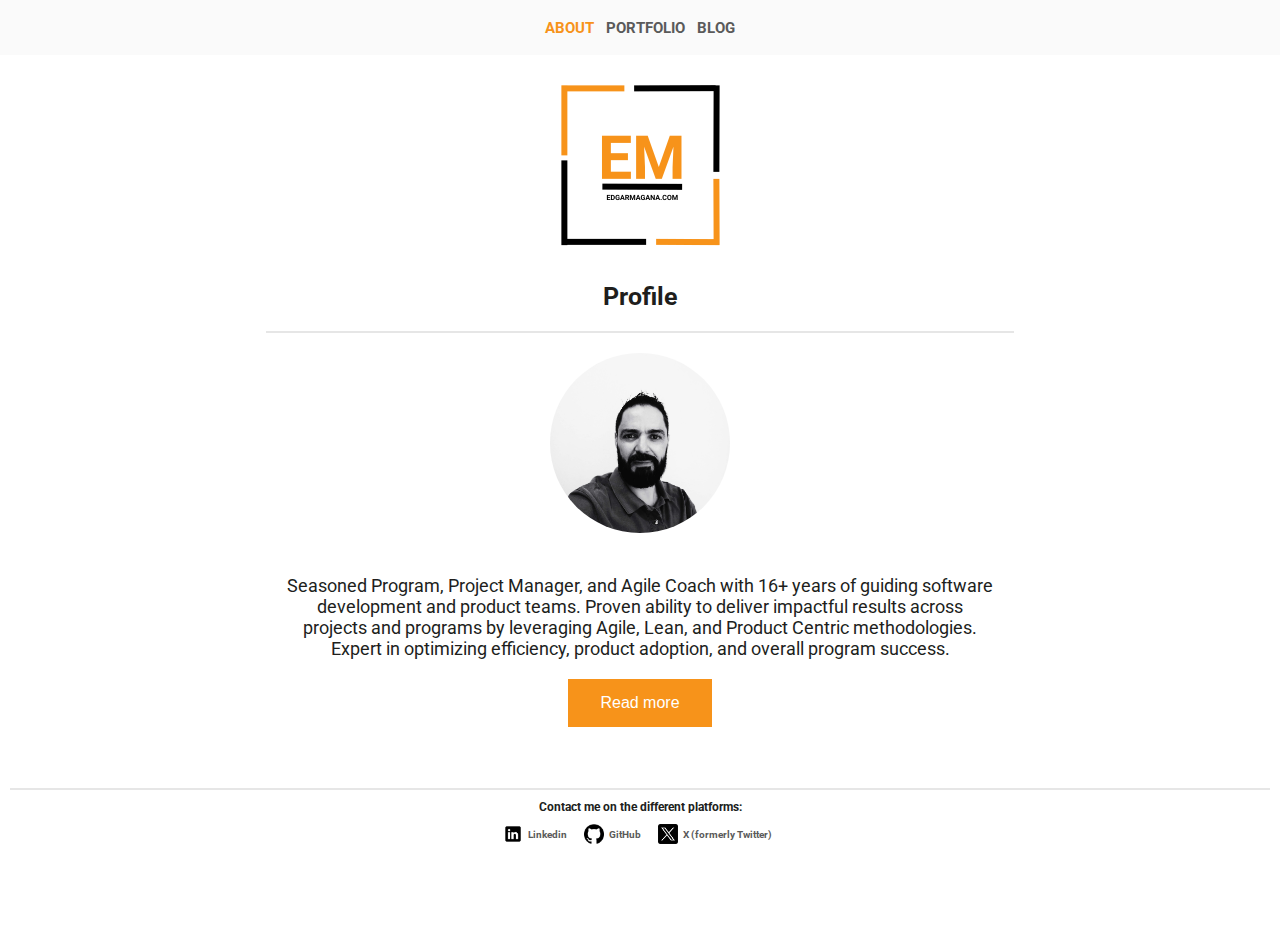
<file: index.html>
<!DOCTYPE html>
<html lang="en">
<head>
    <meta charset="UTF-8">
    <meta http-equiv="X-UA-Compatible" content="IE=edge">
    <meta name="viewport" content="width=device-width, initial-scale=1.0">
    
<!-- HTML Meta Tags -->
<title>Edgar Magaña's Project Management Site</title>
<link rel="icon" type="image/x-icon" href="/docs/assets/favicon.png">
<script src="/js/readMoreButton.js"></script>
<meta name="description" content="Find interesting information about the project management practice, software development and IT industry">

<!-- Facebook Meta Tags -->
<meta property="og:url" content="https://edgarmagana.com/">
<meta property="og:type" content="website">
<meta property="og:title" content="Edgar Magaña's Project Management Site">
<meta property="og:description" content="Find interesting information about the project management practice, software development and IT industry">
<meta property="og:image" content="https://edgarmagana.com/docs/assets/edgar-magana-logo.png">

<!-- Twitter Meta Tags -->
<meta name="twitter:card" content="summary_large_image">
<meta property="twitter:domain" content="edgarmagana.com">
<meta property="twitter:url" content="https://edgarmagana.com/">
<meta name="twitter:title" content="Edgar Magaña's Project Management Site">
<meta name="twitter:description" content="Find interesting information about the project management practice, software development and IT industry">
<meta name="twitter:image" content="https://edgarmagana.com/docs/assets/edgar-magana-logo.png">

<!-- Meta Tags Generated via https://www.opengraph.xyz -->
      
    <link rel="stylesheet" href="./css/styles.css">
    <link rel="stylesheet" href="./css/about.css">
    <link rel="preconnect" href="https://fonts.googleapis.com">
    <link rel="preconnect" href="https://fonts.gstatic.com" crossorigin>
    <link href="https://fonts.googleapis.com/css2?family=Roboto:wght@100&display=swap" rel="stylesheet">
</head>

<!-- Google tag (gtag.js) -->
<script async src="https://www.googletagmanager.com/gtag/js?id=G-NBG57VMNVM"></script>
<script>
  window.dataLayer = window.dataLayer || [];
  function gtag(){dataLayer.push(arguments);}
  gtag('js', new Date());

  gtag('config', 'G-NBG57VMNVM');
</script>

<body>
    <header>
        <nav class="header-navigation">
            <ul>
                <li><h2 class="header-navigation-about">ABOUT</h2></li>
                <li><h2 class="header-navigation-portfolio"><a href="html/portfolio.html">PORTFOLIO</a></h2></li>
                <li><h2 class="header-navigation-blog"><a href="html/blog.html">BLOG</a></h2></li>
            </ul>
        </nav>
    </header>
    <main>
        <body>
            <div class="body-wrapper">
                <section class="body-image-wrapper">
                    <img src="./docs/assets/edgar-magana-logo.png" alt="Edgar Magana Logo">
                    
                </section>
                <div class="body--title-container">
                   
               <h2>Profile</h2>
                </div>
                <hr>
                <div class="body-div1">
                    <img src="./docs/assets/Photo Black and White.jpeg" alt="Edgar Magana Profile Photo">
                </div>
                <div class="body-div2"> 
                    <p class="body-div2-paragraph1">Seasoned Program, Project Manager, and Agile Coach with 16+ years of guiding software development and product teams. Proven ability to deliver impactful results across projects and programs by leveraging Agile, Lean, and Product Centric methodologies. Expert in optimizing efficiency, product adoption, and overall program success.</p>
                    <span id="dots"></span><span id="more">
                        <hr>
                        <h3>Experience Profile</h3>
                        <p class="body-div2-paragraph2"> 
                        With a diverse background as an Agile Coach, Kanban Flow Manager, Scrum Master, Program and Delivery Manager, my passion lies in working with software development and IT teams and learning about the latest advancements in product, delivery, software, cloud infrastructure, and DevOps practices.
                        </p>
                        <hr>
                        <h3>Expertise</h3>
                        <p class="body-div2-paragraph3">
                        
                            <ul class="body-div2-paragraph4-bullet-list">
                                <li> Agile and Lean mindset, principles and methodologies (SAFe, Scrum, Kanban and Agile Coaching) Product and customer-centric approach</li>
                                <li> Strong leadership, communication, and facilitation skills </li>
                                <li> Skills in financial/budget management </li>
                                <li>Advanced Jira, Confluence</li>
                                <li>AWS Solutions Architect Associate training</li>
                                <li>Advanced MS Office Excel, Google Spreadsheets VBA Macros and GS scripts</li>
                                <li>Git/GitHub & Linux terminal commands</li>
                                <li> Relational DBs/SQL, Brio Hyperion, Google Looker Studio</li>
                                <li>HTML, CSS, JavaScript (basic)</li>
                        </ul>
                        </p>
                        <hr>
                        <h3>Credentials</h3>
                        <p class="body-div2-paragraph4">
                            Obtained certifications from some of the most prestigious organizations in the field, including:
                        
                                <ul class="body-div2-paragraph4-bullet-list">
                                    <li>SAFe 6 - Release Train Engineer (June 2023)</li>
                                    <li>PMI-Disciplined Agile Senior Scrum Master
                                    (February 2023)</li>
                                    <li>Scrum.org - Professional Scrum Product Owner
                                    I - PSPO (June 2021)</li>
                                    <li>Kanban Management Professional - Kanban
                                    University (October 2020)</li> 
                                    <li>Scrum.org - Professional Scrum Master I - PSM (Mar
                                    2019)</li>
                                    <li>PMI Agile Certified Practitioner - PMI-ACP (Jun
                                    2017)</li>
                                    <li>Certified SAFe 4 Practitioner (Nov 2019)</li>
                                    <li>IBM Associate Project Manager (Oct 2016)</li>
                                    <li>PMI-PMP (2011)</li>
                                
                                </ul>
                            See <a href="https://www.credly.com/users/edgarmagana" target="_blank" rel="noopener noreferrer">my profile</a> on Credly
                        </p>
                       <hr>
                        <h3>Portfolio</h3>
                        <p class="body-div2-paragraph5">
                         Review my selected portfolio of projects and programs <a href="html/portfolio.html">here</a> 
                        </p>
                    </span>
                    <button onclick="readMoreButton()" id="myBtn">Read more</button>
                </div>
            </div>
        </body>
    </main>
    <footer>
        <hr>
        <div class="footer-navigation">
            <h3>Contact me on the different platforms:</h3>
            <ul>
                <li> 
                    <img src="./docs/assets/logo-linkedin-logo-icon-png-svg.png" alt="Linkedin Logo"> 
                    <h4>
                        <a href="https://linkedin.com/in/octaviomagana" target="_blank" rel="noopener noreferrer">Linkedin</a>
                    </h4>
                </li>
                <li>
                    <img src="./docs/assets/github.png" alt="GitHub Logo"> 
                    <h4>
                        <a href="https://github.com/octaviomagana/" target="_blank" rel="noopener noreferrer">GitHub</a>
                    </h4>
                </li>
                <li>
                    <img src="./docs/assets/twitter-x-logo-42554.png" alt="X Logo"> 
                    <h4>
                        <a href="https://twitter.com/octaviomagana" target="_blank" rel="noopener noreferrer">X (formerly Twitter)</a>
                    </h4>
                </li>
            </ul>
        </div>
    </footer>
</body>
</html>
</file>
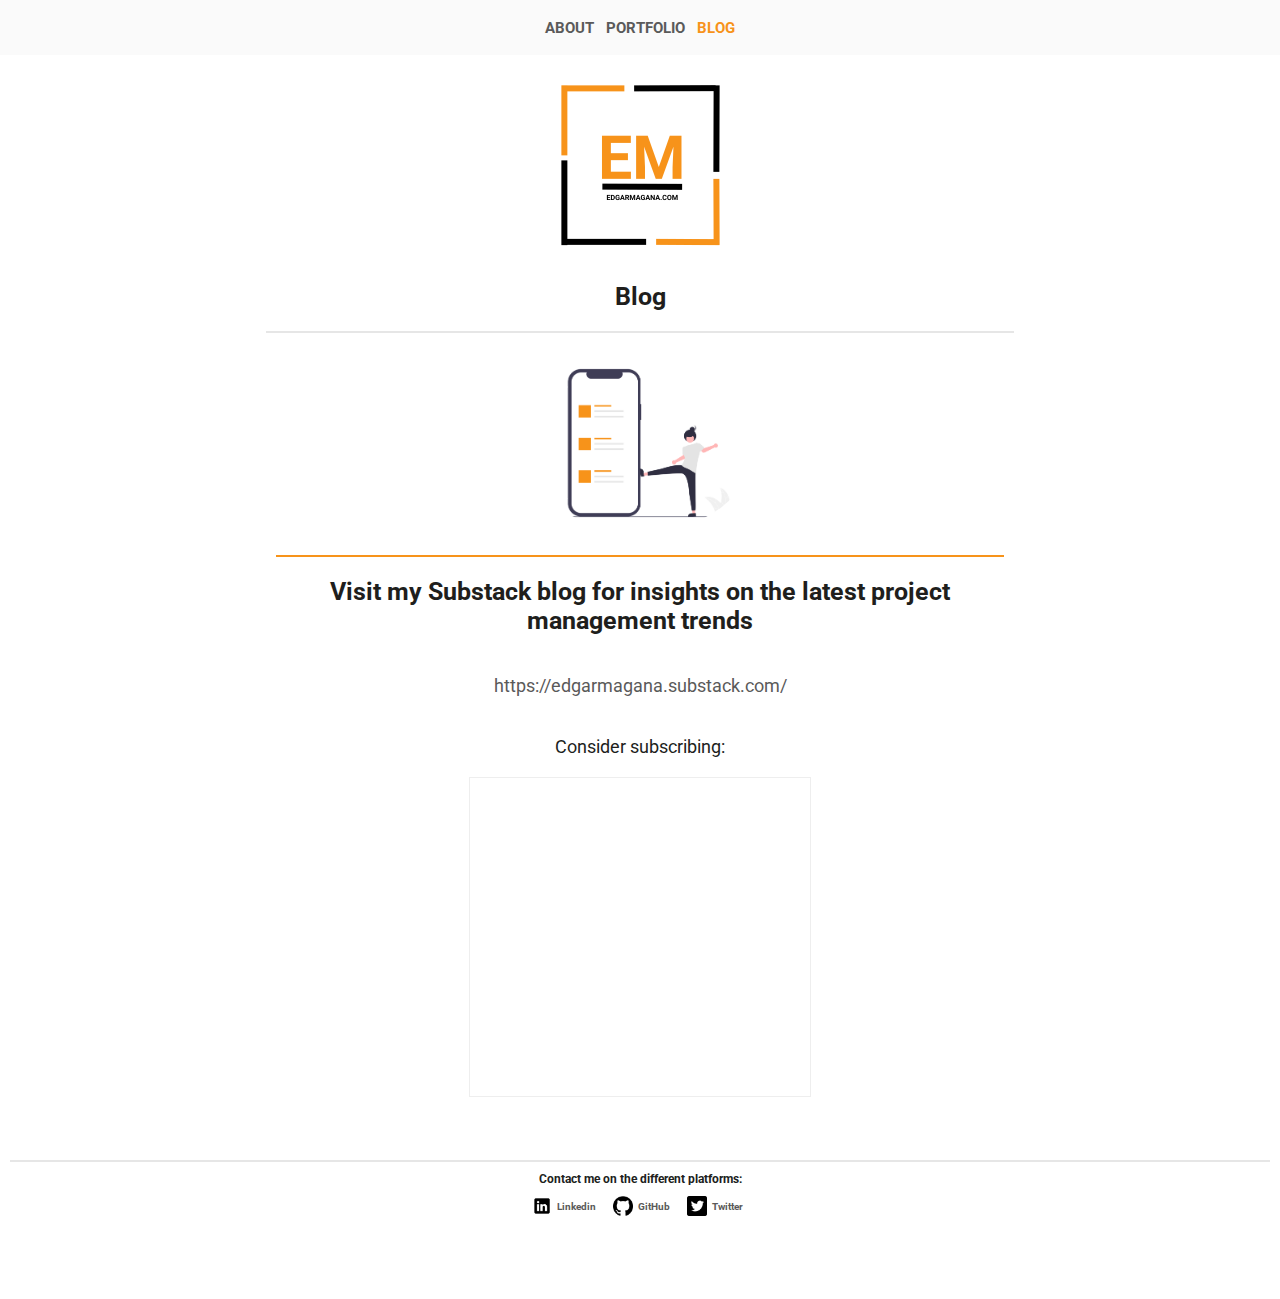
<file: html/blog.html>
<!DOCTYPE html>
<html lang="en">
<head>
    <meta charset="UTF-8">
    <meta http-equiv="X-UA-Compatible" content="IE=edge">
    <meta name="viewport" content="width=device-width, initial-scale=1.0">
    <!-- HTML Meta Tags -->
    <title>Edgar Magaña's Project Management and Technical Blog</title>
    <link rel="icon" type="image/x-icon" href="/docs/assets/favicon.png">
    <meta name="description" content="Blog with interesting information about Project Management, Software Development and the IT Industry">

    <!-- Facebook Meta Tags -->
    <meta property="og:url" content="https://edgarmagana.com/html/blog.html">
    <meta property="og:type" content="website">
    <meta property="og:title" content="Edgar Magaña's Project Management and Technical Blog">
    <meta property="og:description" content="Blog with interesting information about Project Management, Software Development and the IT Industry">
    <meta property="og:image" content="https://edgarmagana.com/docs/assets/edgar-magana-logo.png">

    <!-- Twitter Meta Tags -->
    <meta name="twitter:card" content="summary_large_image">
    <meta property="twitter:domain" content="edgarmagana.com">
    <meta property="twitter:url" content="https://edgarmagana.com/html/blog.html">
    <meta name="twitter:title" content="Edgar Magaña's Project Management and Technical Blog">
    <meta name="twitter:description" content="Blog with interesting information about Project Management, Software Development and the IT Industry">
    <meta name="twitter:image" content="https://edgarmagana.com/docs/assets/edgar-magana-logo.png">

    <!-- Meta Tags Generated via https://www.opengraph.xyz -->

    <link rel="stylesheet" href="../css/styles.css">
    <link rel="stylesheet" href="../css/blog.css">
    <link rel="preconnect" href="https://fonts.googleapis.com">
    <link rel="preconnect" href="https://fonts.gstatic.com" crossorigin>
    <link href="https://fonts.googleapis.com/css2?family=Roboto:wght@100&display=swap" rel="stylesheet">
</head>

<!-- Google tag (gtag.js) -->
<script async src="https://www.googletagmanager.com/gtag/js?id=G-NBG57VMNVM"></script>
<script>
  window.dataLayer = window.dataLayer || [];
  function gtag(){dataLayer.push(arguments);}
  gtag('js', new Date());

  gtag('config', 'G-NBG57VMNVM');
</script>

<body>
    <header>
        <nav class="header-navigation">
            <ul>
                <li><h2 class="header-navigation-about"><a href="../index.html">ABOUT</a></h2></li>
                <li><h2 class="header-navigation-portfolio"><a href="./portfolio.html">PORTFOLIO</a></h2></li>
                <li><h2 class="header-navigation-blog">BLOG</h2></li>
            </ul>
        </nav>
    </header>
    <main>
        <body>
            <div class="body-wrapper">
                <section class="body-image-wrapper">
                    <img src="../docs/assets/edgar-magana-logo.png" alt="Edgar Magana Logo">
                </section>
                <div class="body--title-container">
                    
                    <h2>Blog</h2>
                </div>
                <hr>
                <div class="body-div1">
                    <img class="body-div1-illustration" src="../docs/assets/undraw_Online_posts_re_7ucl.png" alt="Blog Posts Illustration">
                </div>
                <div class="body-div2"> 
                    <hr>
                    <h3>Visit my Substack blog for insights on the latest project management trends</h3>
                    <p><a href="https://edgarmagana.substack.com/" target="_blank" rel="noopener noreferrer">https://edgarmagana.substack.com/</a></p>
                    <p>Consider subscribing:</p>
                    <iframe src="https://edgarmagana.substack.com/embed" width=auto height="320" style="border:1px solid #EEE; background:white;" frameborder="0" scrolling="no"></iframe>
                    
                </div>
            </div>
            
        </body>
    </main>
    <footer>
        <hr>
        <div class="footer-navigation">
            <h3>Contact me on the different platforms:</h3>
            <ul>
                <li> 
                    <img src="../docs/assets/logo-linkedin-logo-icon-png-svg.png" alt="Linkedin Logo"> 
                    <h4>
                        <a href="https://linkedin.com/in/octaviomagana" target="_blank" rel="noopener noreferrer">Linkedin</a>
                    </h4>
                </li>
                <li>
                    <img src="../docs/assets/github.png" alt="GitHub Logo"> 
                    <h4>
                        <a href="https://github.com/octaviomagana/" target="_blank" rel="noopener noreferrer">GitHub</a>
                    </h4>
                </li>
                <li>
                    <img src="../docs/assets/twitter logo.png" alt="Twitter Logo"> 
                    <h4>
                        <a href="https://twitter.com/octaviomagana" target="_blank" rel="noopener noreferrer">Twitter</a>
                    </h4>
                </li>
            </ul>
        </div>
    </footer>
</body>
</html>
</file>
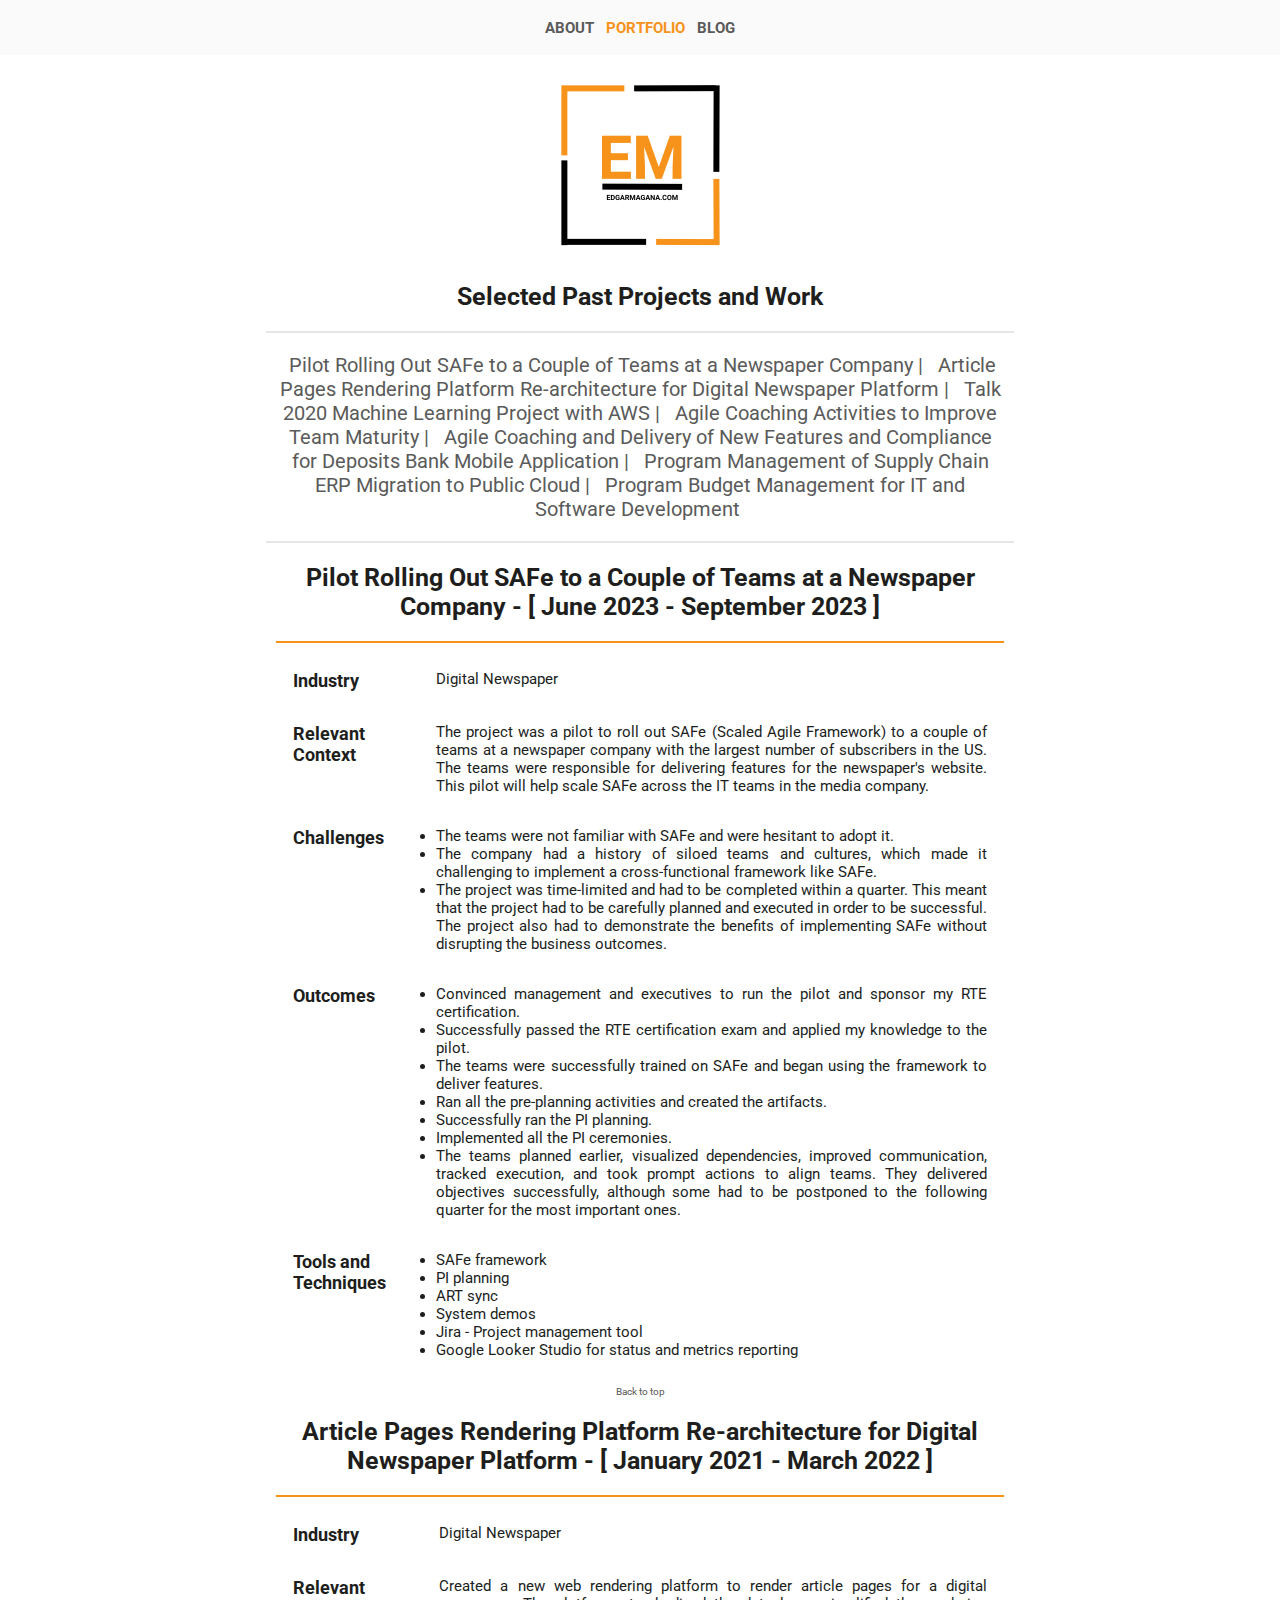
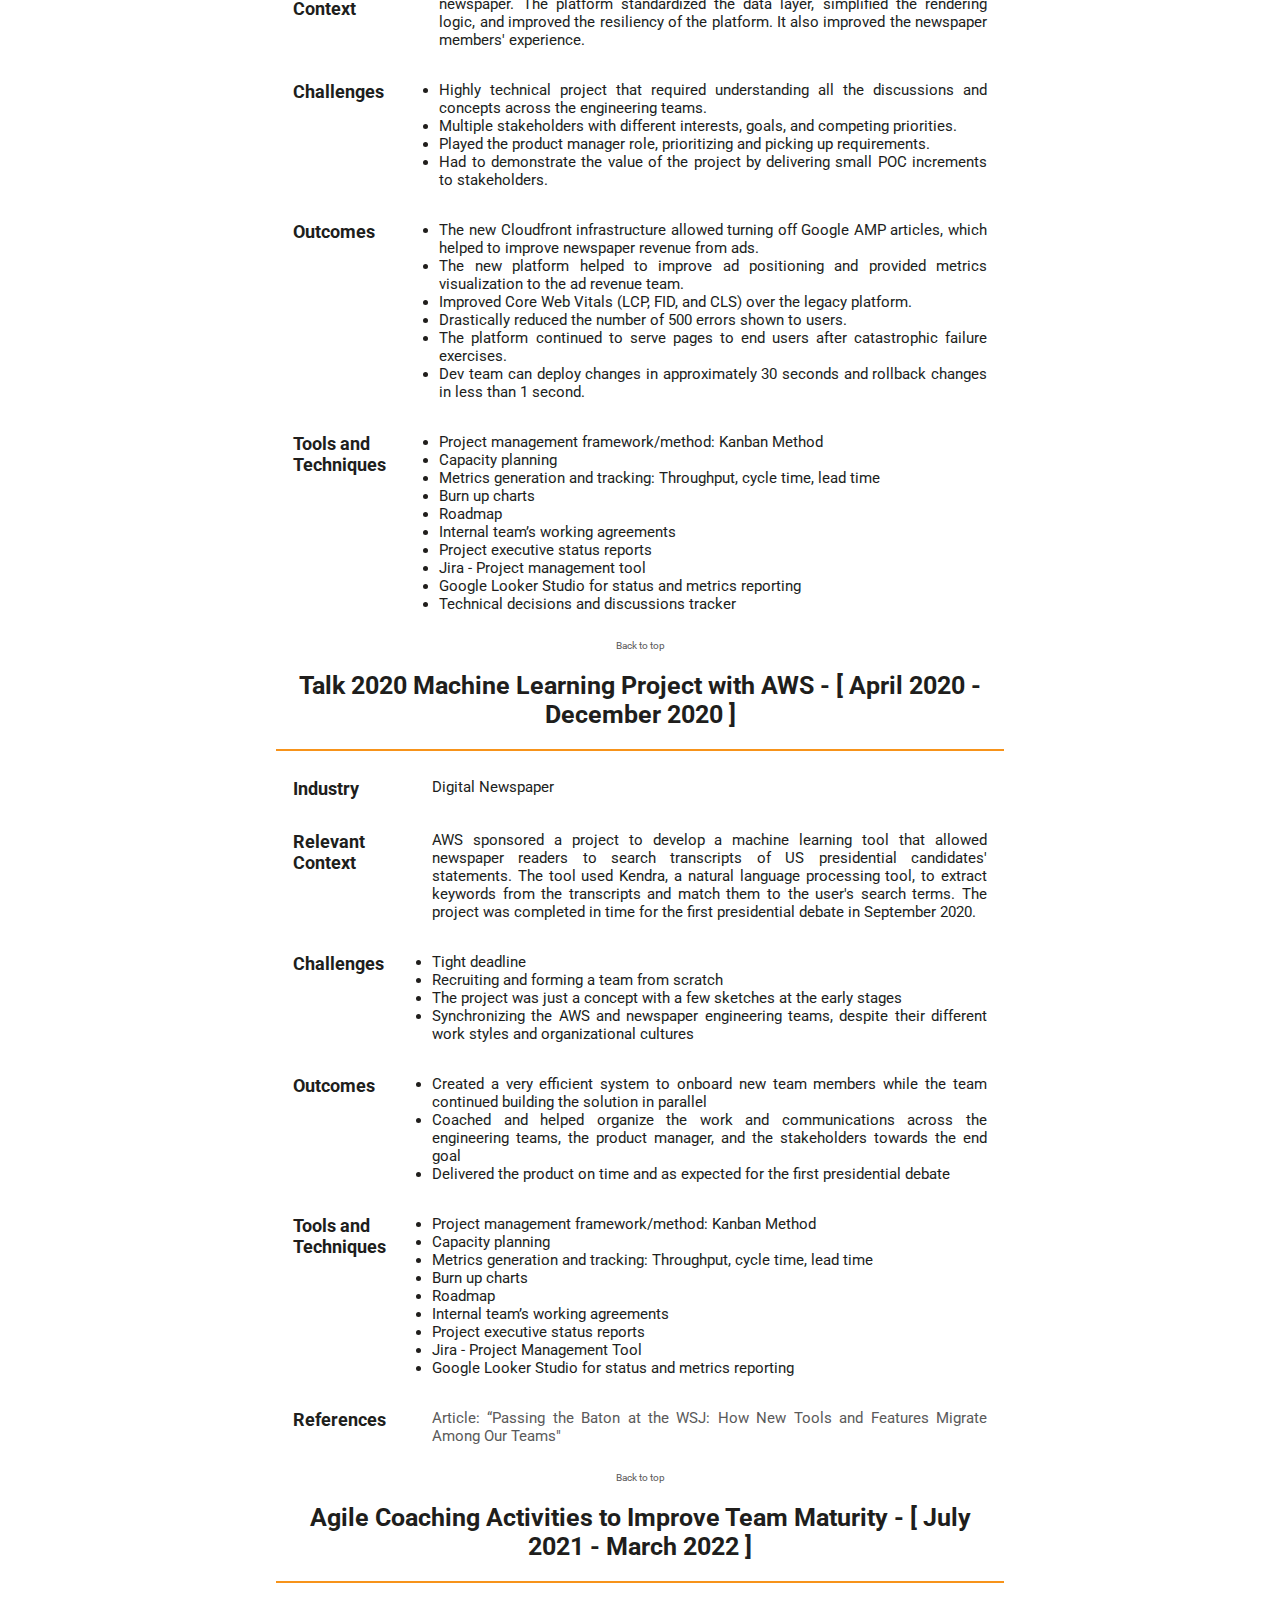
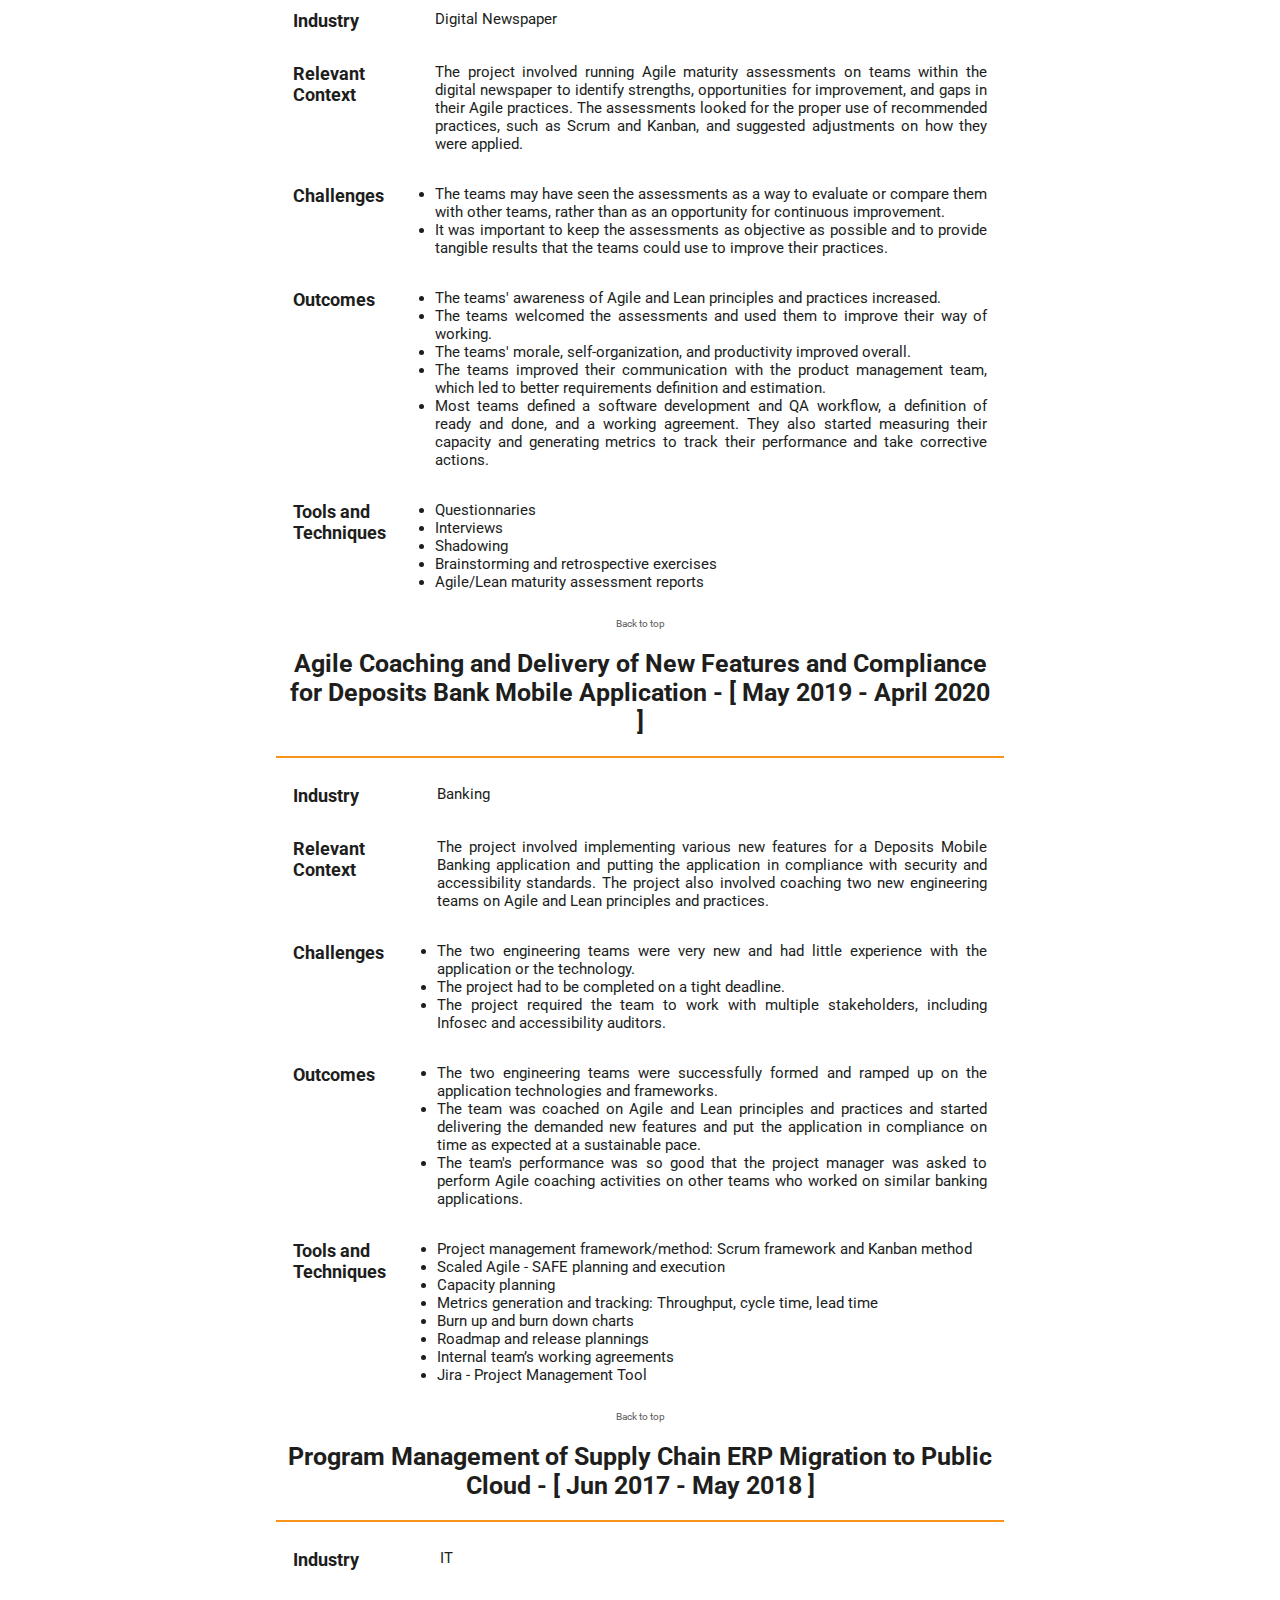
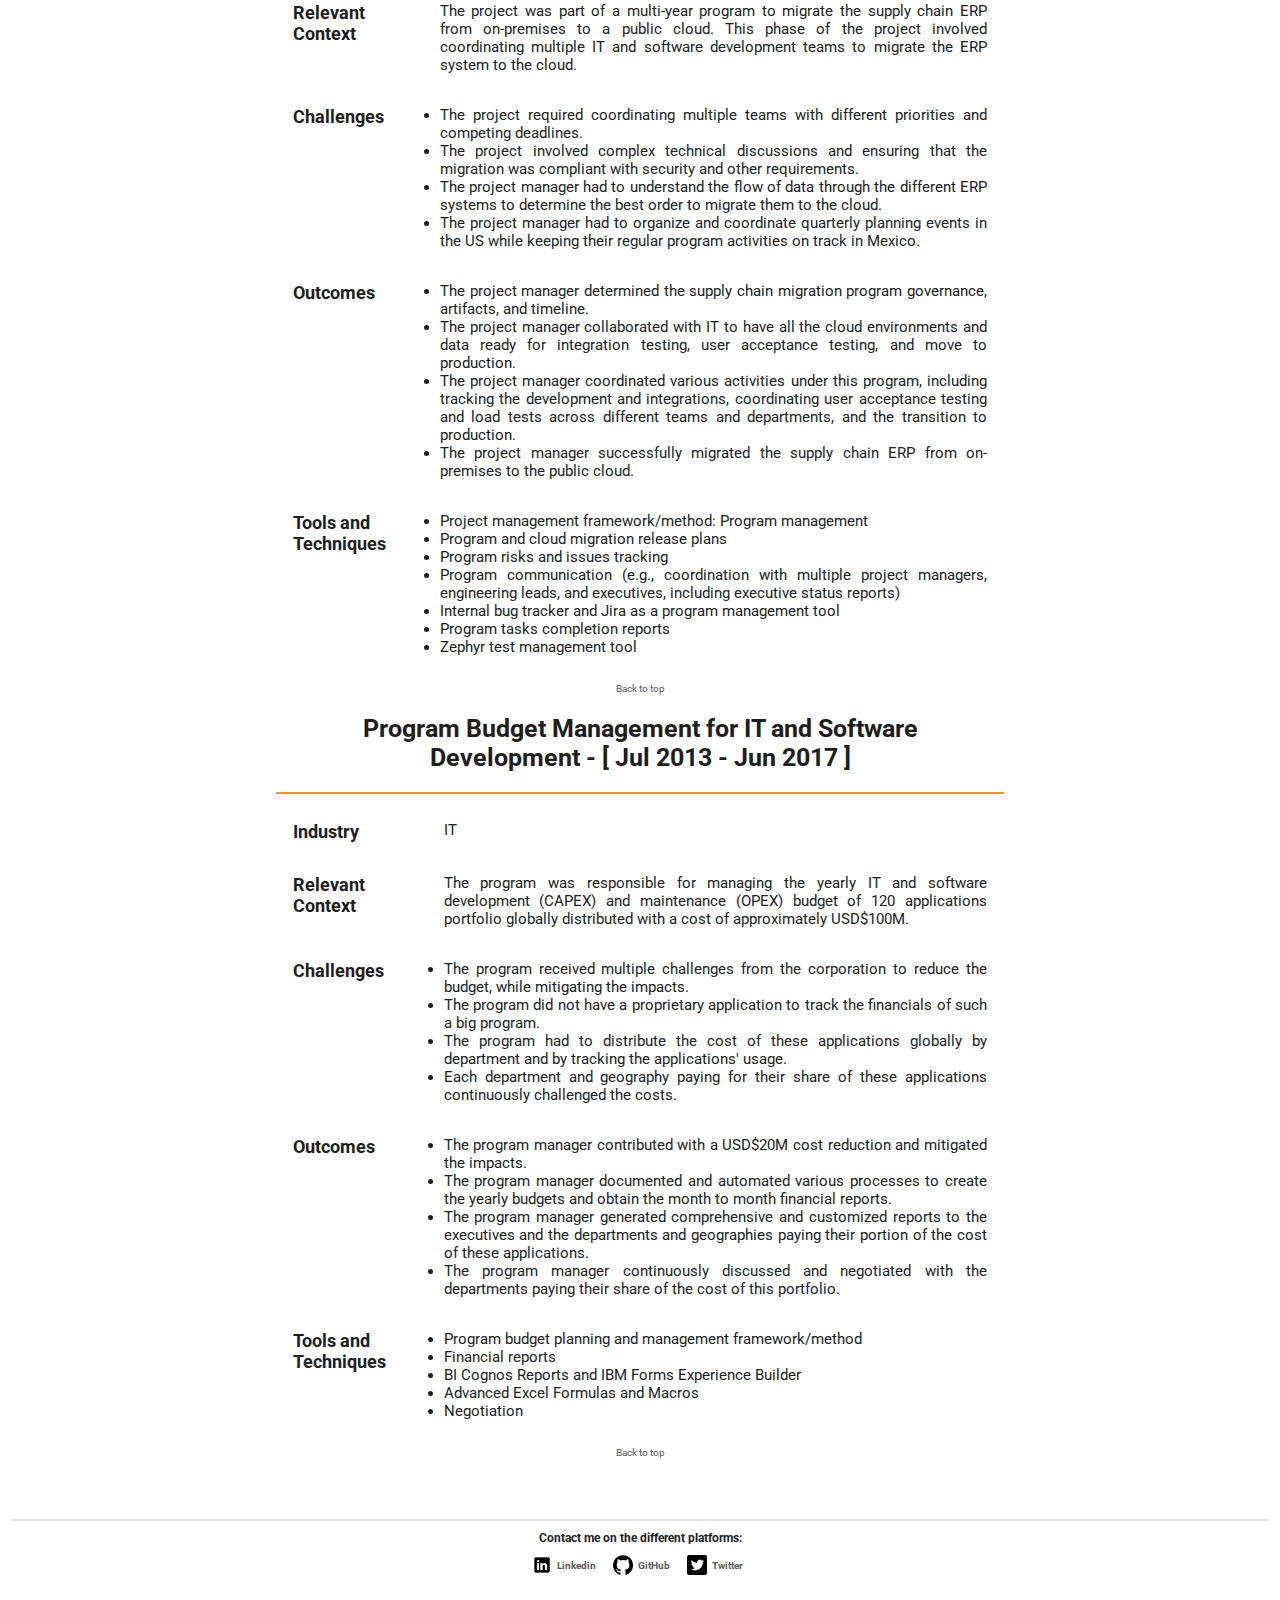
<file: html/portfolio.html>
<!DOCTYPE html>
<html lang="en">
<head>
    <meta charset="UTF-8">
    <meta http-equiv="X-UA-Compatible" content="IE=edge">
    <meta name="viewport" content="width=device-width, initial-scale=1.0">
    
    <!-- HTML Meta Tags -->
    <title>Edgar Magaña's Project Management and Technical Portfolio</title>
    <link rel="icon" type="image/x-icon" href="/docs/assets/favicon.png">
    <meta name="description" content="Edgar's portfolio for recruiters and people interested to collaborate with him.">

    <!-- Facebook Meta Tags -->
    <meta property="og:url" content="https://edgarmagana.com/html/portfolio.html">
    <meta property="og:type" content="website">
    <meta property="og:title" content="Edgar Magaña's Project Management and Technical Portfolio">
    <meta property="og:description" content="Edgar's portfolio for recruiters and people interested to collaborate with him.">
    <meta property="og:image" content="https://edgarmagana.com/docs/assets/edgar-magana-logo.png">

    <!-- Twitter Meta Tags -->
    <meta name="twitter:card" content="summary_large_image">
    <meta property="twitter:domain" content="edgarmagana.com">
    <meta property="twitter:url" content="https://edgarmagana.com/html/portfolio.html">
    <meta name="twitter:title" content="Edgar Magaña's Project Management and Technical Portfolio">
    <meta name="twitter:description" content="Edgar's portfolio for recruiters and people interested to collaborate with him.">
    <meta name="twitter:image" content="https://edgarmagana.com/docs/assets/edgar-magana-logo.png">

    <!-- Meta Tags Generated via https://www.opengraph.xyz -->

    <link rel="stylesheet" href="../css/styles.css">
    <link rel="stylesheet" href="../css/portfolio.css">
    <link rel="preconnect" href="https://fonts.googleapis.com">
    <link rel="preconnect" href="https://fonts.gstatic.com" crossorigin>
    <link href="https://fonts.googleapis.com/css2?family=Roboto:wght@100&display=swap" rel="stylesheet">
</head>

<!-- Google tag (gtag.js) -->
<script async src="https://www.googletagmanager.com/gtag/js?id=G-NBG57VMNVM"></script>
<script>
  window.dataLayer = window.dataLayer || [];
  function gtag(){dataLayer.push(arguments);}
  gtag('js', new Date());

  gtag('config', 'G-NBG57VMNVM');
</script>


<body>
    <header>
        <nav class="header-navigation">
            <ul>
                <li><h2 class="header-navigation-about"><a href="../index.html">ABOUT</a></h2></li>
                <li><h2 class="header-navigation-portfolio">PORTFOLIO</h2></li>
                <li><h2 class="header-navigation-blog"><a href="./blog.html">BLOG</a></h2></li>
            </ul>
        </nav>
    </header>
    <main>
        <body>
            <a id="top"></a>
            <div class="body--title-container">
                    <section class="body-image-wrapper">
                      <img src="../docs/assets/edgar-magana-logo.png" alt="Edgar Magana Logo">
                    </section>
                    <h2>Selected Past Projects and Work</h2>
            </div>
            <hr>
            <div class="body-nav">
                <a href="#section1" class="btn">Pilot Rolling Out SAFe to a Couple of Teams at a Newspaper Company | </a>
                <a href="#section2" class="btn">Article Pages Rendering Platform Re-architecture for Digital Newspaper Platform | </a>
                <a href="#section3" class="btn">Talk 2020 Machine Learning Project with AWS | </a>
                <a href="#section4" class="btn">Agile Coaching Activities to Improve Team Maturity | </a>
                <a href="#section5" class="btn">Agile Coaching and Delivery of New Features and Compliance for Deposits Bank Mobile Application | </a>
                <a href="#section6" class="btn">Program Management of Supply Chain ERP Migration to Public Cloud |</a>
                <a href="#section7" class="btn">Program Budget Management for IT and Software Development</a>
            </div>
            <hr>
            <div class="body-wrapper">

                  <section class="body-section1" id="section1">
                    <h3>Pilot Rolling Out SAFe to a Couple of Teams at a Newspaper Company - [ June 2023 - September 2023 ]</h3>
                    <hr> 
                    <table class = "body-section1-table-1">                        
                          <tr>
                            <td class="body-section1-table-1-col1">Industry</td>
                            <td class="body-section1-table-1-col2">Digital Newspaper</td>
                          </tr>
                          <tr>
                            <td class="body-section1-table-1-col1">Relevant Context</td>
                            <td class="body-section1-table-1-col2">The project was a pilot to roll out SAFe (Scaled Agile Framework) to a couple of teams at a newspaper company with the largest number of subscribers in the US. The teams were responsible for delivering features for the newspaper's website. This pilot will help scale SAFe across the IT teams in the media company.</td>
                          </tr>
                          <tr>
                            <td class="body-section1-table-1-col1">Challenges</td>
                            <td class="body-section1-table-1-col2">
                                <ul>
                                    <li>The teams were not familiar with SAFe and were hesitant to adopt it.</li>
                                    <li>The company had a history of siloed teams and cultures, which made it challenging to implement a cross-functional framework like SAFe.</li>
                                    <li>The project was time-limited and had to be completed within a quarter. This meant that the project had to be carefully planned and executed in order to be successful. The project also had to demonstrate the benefits of implementing SAFe without disrupting the business outcomes.</li>
                                </ul>
                            </td>
                          </tr>
                          <tr>
                            <td class="body-section1-table-1-col1">Outcomes</td>
                            <td class="body-section1-table-1-col2">
                                <ul>
                                    <li>Convinced management and executives to run the pilot and sponsor my RTE certification.</li>
                                    <li>Successfully passed the RTE certification exam and applied my knowledge to the pilot.</li>
                                    <li>The teams were successfully trained on SAFe and began using the framework to deliver features.</li>
                                    <li>Ran all the pre-planning activities and created the artifacts.</li>
                                    <li>Successfully ran the PI planning.</li>
                                    <li>Implemented all the PI ceremonies.</li>
                                    <li>The teams planned earlier, visualized dependencies, improved communication, tracked execution, and took prompt actions to align teams. They delivered objectives successfully, although some had to be postponed to the following quarter for the most important ones.</li>
                                </ul>
                            </td>
                          </tr>
                          <tr>
                            <td class="body-section1-table-1-col1">Tools and Techniques</td>
                            <td class="body-section1-table-1-col2">
                                <ul>
                                    <li>SAFe framework</li>
                                    <li>PI planning</li>
                                    <li>ART sync</li>
                                    <li>System demos</li>
                                    <li>Jira - Project management tool</li>
                                    <li>Google Looker Studio for status and metrics reporting</li>
                                </ul>
                            </td>
                          </tr>
                    </table>
                    <a href="#top">Back to top</a>
                </section>

                <section class="body-section2" id="section2">
                    <h3>Article Pages Rendering Platform Re-architecture for Digital Newspaper Platform - [ January 2021 - March 2022 ]</h3>
                    <hr> 
                    <table class = "body-section2-table-1">                        
                          <tr>
                            <td class="body-section2-table-1-col1">Industry</td>
                            <td class="body-section2-table-1-col2">Digital Newspaper</td>
                          </tr>
                          <tr>
                            <td class="body-section2-table-1-col1">Relevant Context</td>
                            <td class="body-section2-table-1-col2">Created a new web rendering platform to render article pages for a digital newspaper. The platform standardized the data layer, simplified the rendering logic, and improved the resiliency of the platform. It also improved the newspaper members' experience.</td>
                          </tr>
                          <tr>
                            <td class="body-section2-table-1-col1">Challenges</td>
                            <td class="body-section2-table-1-col2">
                                <ul>
                                    <li>Highly technical project that required understanding all the discussions and concepts across the engineering teams.</li>
                                    <li>Multiple stakeholders with different interests, goals, and competing priorities.</li>
                                    <li>Played the product manager role, prioritizing and picking up requirements.</li>
                                    <li>Had to demonstrate the value of the project by delivering small POC increments to stakeholders.</li>
                                </ul>
                            </td>
                          </tr>
                          <tr>
                            <td class="body-section2-table-1-col1">Outcomes</td>
                            <td class="body-section2-table-1-col2">
                                <ul>
                                    <li>The new Cloudfront infrastructure allowed turning off Google AMP articles, which helped to improve newspaper revenue from ads.</li>
                                    <li>The new platform helped to improve ad positioning and provided metrics visualization to the ad revenue team.</li>
                                    <li>Improved Core Web Vitals (LCP, FID, and CLS) over the legacy platform.</li>
                                    <li>Drastically reduced the number of 500 errors shown to users.</li>
                                    <li>The platform continued to serve pages to end users after catastrophic failure exercises.</li>
                                    <li>Dev team can deploy changes in approximately 30 seconds and rollback changes in less than 1 second.</li>
                                </ul>
                            </td>
                          </tr>
                          <tr>
                            <td class="body-section2-table-1-col1">Tools and Techniques</td>
                            <td class="body-section2-table-1-col2">
                                <ul>
                                    <li>Project management framework/method: Kanban Method</li>
                                    <li>Capacity planning</li>
                                    <li>Metrics generation and tracking: Throughput, cycle time, lead time</li>
                                    <li>Burn up charts</li>
                                    <li>Roadmap</li>
                                    <li>Internal team’s working agreements</li>
                                    <li>Project executive status reports</li>
                                    <li>Jira - Project management tool</li>
                                    <li>Google Looker Studio for status and metrics reporting</li>
                                    <li>Technical decisions and discussions tracker</li>
                                </ul>
                            </td>
                          </tr>
                    </table>
                    <a href="#top">Back to top</a>
                </section>
                
                <section class="body-section3" id="section3">
                    <h3>Talk 2020 Machine Learning Project with AWS - [ April 2020 - December 2020 ] </h3>
                    <hr> 
                    <table class = "body-section3-table-1">                        
                          <tr>
                            <td class="body-section3-table-1-col1">Industry</td>
                            <td class="body-section3-table-1-col2">Digital Newspaper</td>
                          </tr>
                          <tr>
                            <td class="body-section3-table-1-col1">Relevant Context</td>
                            <td class="body-section3-table-1-col2">AWS sponsored a project to develop a machine learning tool that allowed newspaper readers to search transcripts of US presidential candidates' statements. The tool used Kendra, a natural language processing tool, to extract keywords from the transcripts and match them to the user's search terms. The project was completed in time for the first presidential debate in September 2020.</td>
                          </tr>
                          <tr>
                            <td class="body-section3-table-1-col1">Challenges</td>
                            <td class="body-section3-table-1-col2">
                                <ul>
                                    <li>Tight deadline</li>
                                    <li>Recruiting and forming a team from scratch</li>
                                    <li>The project was just a concept with a few sketches at the early stages</li>
                                    <li>Synchronizing the AWS and newspaper engineering teams, despite their different work styles and organizational cultures</li>
                                </ul>
                            </td>
                          </tr>
                          <tr>
                            <td class="body-section3-table-1-col1">Outcomes</td>
                            <td class="body-section3-table-1-col2">
                                <ul>
                                    <li>Created a very efficient system to onboard new team members while the team continued building the solution in parallel</li>
                                    <li>Coached and helped organize the work and communications across the engineering teams, the product manager, and the stakeholders towards the end goal</li>
                                    <li>Delivered the product on time and as expected for the first presidential debate</li>
                                </ul>
                            </td>
                          </tr>
                          <tr>
                            <td class="body-section3-table-1-col1">Tools and Techniques</td>
                            <td class="body-section3-table-1-col2">
                                <ul>
                                    <li>Project management framework/method: Kanban Method</li>
                                    <li>Capacity planning</li>
                                    <li>Metrics generation and tracking: Throughput, cycle time, lead time</li>
                                    <li>Burn up charts</li>
                                    <li>Roadmap</li>
                                    <li>Internal team’s working agreements</li>
                                    <li>Project executive status reports</li>
                                    <li>Jira - Project Management Tool</li>
                                    <li>Google Looker Studio for status and metrics reporting</li>
                                </ul>
                            </td>
                          </tr>
                          <tr>
                            <td class="body-section3-table-1-col1">References</td>
                            <td class="body-section3-table-1-col2"><a href="https://medium.com/the-wall-street-journal/passing-the-baton-at-the-wsj-how-new-tools-and-features-migrate-among-our-teams-1dfef48f3966" target="_blank" rel="noopener noreferrer">Article: “Passing the Baton at the WSJ: How New Tools and Features Migrate Among Our Teams"</a></td>
                          </tr>
                        </table>
                        <a href="#top">Back to top</a>
                </section>

                <section class="body-section4" id="section4">
                    <h3>Agile Coaching Activities to Improve Team Maturity - [ July 2021 - March 2022 ]</h3>
                    <hr> 
                    <table class = "body-section4-table-1">                        
                          <tr>
                            <td class="body-section4-table-1-col1">Industry</td>
                            <td class="body-section4-table-1-col2">Digital Newspaper</td>
                          </tr>
                          <tr>
                            <td class="body-section4-table-1-col1">Relevant Context</td>
                            <td class="body-section4-table-1-col2">The project involved running Agile maturity assessments on teams within the digital newspaper to identify strengths, opportunities for improvement, and gaps in their Agile practices. The assessments looked for the proper use of recommended practices, such as Scrum and Kanban, and suggested adjustments on how they were applied.</td>
                          </tr>
                          <tr>
                            <td class="body-section4-table-1-col1">Challenges</td>
                            <td class="body-section4-table-1-col2">
                                <ul>
                                    <li>The teams may have seen the assessments as a way to evaluate or compare them with other teams, rather than as an opportunity for continuous improvement.</li>
                                    <li>It was important to keep the assessments as objective as possible and to provide tangible results that the teams could use to improve their practices.</li>
                                </ul>
                            </td>
                          </tr>
                          <tr>
                            <td class="body-section4-table-1-col1">Outcomes</td>
                            <td class="body-section4-table-1-col2">
                                <ul>
                                    <li>The teams' awareness of Agile and Lean principles and practices increased.</li>
                                    <li>The teams welcomed the assessments and used them to improve their way of working.</li>
                                    <li>The teams' morale, self-organization, and productivity improved overall.</li>
                                    <li>The teams improved their communication with the product management team, which led to better requirements definition and estimation.</li>
                                    <li>Most teams defined a software development and QA workflow, a definition of ready and done, and a working agreement. They also started measuring their capacity and generating metrics to track their performance and take corrective actions.</li>
                                </ul>
                            </td>
                          </tr>
                          <tr>
                            <td class="body-section4-table-1-col1">Tools and Techniques</td>
                            <td class="body-section4-table-1-col2">
                                <ul>
                                    <li>Questionnaries</li>
                                    <li>Interviews</li>
                                    <li>Shadowing</li>
                                    <li>Brainstorming and retrospective exercises</li>
                                    <li>Agile/Lean maturity assessment reports</li>
                                </ul>
                            </td>
                          </tr>
                        </table>
                        <a href="#top">Back to top</a>
                </section>

                <section class="body-section5" id="section5">
                    <h3>Agile Coaching and Delivery of New Features and Compliance for Deposits Bank Mobile Application - [ May 2019 - April 2020 ]</h3>
                    <hr> 
                    <table class = "body-section5-table-1">                        
                          <tr>
                            <td class="body-section5-table-1-col1">Industry</td>
                            <td class="body-section5-table-1-col2">Banking</td>
                          </tr>
                          <tr>
                            <td class="body-section5-table-1-col1">Relevant Context</td>
                            <td class="body-section5-table-1-col2">The project involved implementing various new features for a Deposits Mobile Banking application and putting the application in compliance with security and accessibility standards. The project also involved coaching two new engineering teams on Agile and Lean principles and practices.</td>
                          </tr>
                          <tr>
                            <td class="body-section5-table-1-col1">Challenges</td>
                            <td class="body-section5-table-1-col2">
                                <ul>
                                    <li>The two engineering teams were very new and had little experience with the application or the technology.</li>
                                    <li>The project had to be completed on a tight deadline.</li>
                                    <li>The project required the team to work with multiple stakeholders, including Infosec and accessibility auditors.</li>
                                </ul>
                            </td>
                          </tr>
                          <tr>
                            <td class="body-section5-table-1-col1">Outcomes</td>
                            <td class="body-section5-table-1-col2">
                                <ul>
                                    <li>The two engineering teams were successfully formed and ramped up on the application technologies and frameworks.</li>
                                    <li>The team was coached on Agile and Lean principles and practices and started delivering the demanded new features and put the application in compliance on time as expected at a sustainable pace.</li>
                                    <li>The team's performance was so good that the project manager was asked to perform Agile coaching activities on other teams who worked on similar banking applications.</li>
                                </ul>
                            </td>
                          </tr>
                          <tr>
                            <td class="body-section5-table-1-col1">Tools and Techniques</td>
                            <td class="body-section5-table-1-col2">
                                <ul>
                                    <li>Project management framework/method: Scrum framework and Kanban method</li>
                                    <li>Scaled Agile - SAFE planning and execution</li>
                                    <li>Capacity planning</li>
                                    <li>Metrics generation and tracking: Throughput, cycle time, lead time</li>
                                    <li>Burn up and burn down charts</li>
                                    <li>Roadmap and release plannings</li>
                                    <li>Internal team’s working agreements</li>
                                    <li>Jira - Project Management Tool</li>
                                </ul>
                            </td>
                          </tr>
                        </table>
                        <a href="#top">Back to top</a>
                </section>
                
                <section class="body-section6" id="section6">
                    <h3>Program Management of Supply Chain ERP Migration to Public Cloud - [ Jun 2017 - May 2018 ]</h3>
                    <hr> 
                    <table class = "body-section6-table-1">                        
                          <tr>
                            <td class="body-section6-table-1-col1">Industry</td>
                            <td class="body-section6-table-1-col2">IT</td>
                          </tr>
                          <tr>
                            <td class="body-section6-table-1-col1">Relevant Context</td>
                            <td class="body-section6-table-1-col2">The project was part of a multi-year program to migrate the supply chain ERP from on-premises to a public cloud. This phase of the project involved coordinating multiple IT and software development teams to migrate the ERP system to the cloud.</td>
                          </tr>
                          <tr>
                            <td class="body-section6-table-1-col1">Challenges</td>
                            <td class="body-section6-table-1-col2">
                                <ul>
                                    <li>The project required coordinating multiple teams with different priorities and competing deadlines.</li>
                                    <li>The project involved complex technical discussions and ensuring that the migration was compliant with security and other requirements.</li>
                                    <li>The project manager had to understand the flow of data through the different ERP systems to determine the best order to migrate them to the cloud.</li>
                                    <li>The project manager had to organize and coordinate quarterly planning events in the US while keeping their regular program activities on track in Mexico.</li>
                                </ul>
                            </td>
                          </tr>
                          <tr>
                            <td class="body-section6-table-1-col1">Outcomes</td>
                            <td class="body-section6-table-1-col2">
                                <ul>
                                    <li>The project manager determined the supply chain migration program governance, artifacts, and timeline.</li>
                                    <li>The project manager collaborated with IT to have all the cloud environments and data ready for integration testing, user acceptance testing, and move to production.</li>
                                    <li>The project manager coordinated various activities under this program, including tracking the development and integrations, coordinating user acceptance testing and load tests across different teams and departments, and the transition to production.</li>
                                    <li>The project manager successfully migrated the supply chain ERP from on-premises to the public cloud.</li>
                                </ul>
                            </td>
                          </tr>
                          <tr>
                            <td class="body-section6-table-1-col1">Tools and Techniques</td>
                            <td class="body-section6-table-1-col2">
                                <ul>
                                    <li>Project management framework/method: Program management</li>
                                    <li>Program and cloud migration release plans</li>
                                    <li>Program risks and issues tracking</li>
                                    <li>Program communication (e.g., coordination with multiple project managers, engineering leads, and executives, including executive status reports)</li>
                                    <li>Internal bug tracker and Jira as a program management tool</li>
                                    <li>Program tasks completion reports</li>
                                    <li>Zephyr test management tool</li>
                                </ul>
                            </td>
                          </tr>
                        </table>
                        <a href="#top">Back to top</a>
                </section>

                <section class="body-section7" id="section7">
                    <h3>Program Budget Management for IT and Software Development - [ Jul 2013 - Jun 2017 ]</h3>
                    <hr> 
                    <table class = "body-section7-table-1">                        
                          <tr>
                            <td class="body-section7-table-1-col1">Industry</td>
                            <td class="body-section7-table-1-col2">IT</td>
                          </tr>
                          <tr>
                            <td class="body-section7-table-1-col1">Relevant Context</td>
                            <td class="body-section7-table-1-col2">The program was responsible for managing the yearly IT and software development (CAPEX) and maintenance (OPEX) budget of 120 applications portfolio globally distributed with a cost of approximately USD$100M.</td>
                          </tr>
                          <tr>
                            <td class="body-section7-table-1-col1">Challenges</td>
                            <td class="body-section7-table-1-col2">
                                <ul>
                                    <li>The program received multiple challenges from the corporation to reduce the budget, while mitigating the impacts.</li>
                                    <li>The program did not have a proprietary application to track the financials of such a big program.</li>
                                    <li>The program had to distribute the cost of these applications globally by department and by tracking the applications' usage.</li>
                                    <li>Each department and geography paying for their share of these applications continuously challenged the costs.</li>
                                </ul>
                            </td>
                          </tr>
                          <tr>
                            <td class="body-section7-table-1-col1">Outcomes</td>
                            <td class="body-section7-table-1-col2">
                                <ul>
                                    <li>The program manager contributed with a USD$20M cost reduction and mitigated the impacts.</li>
                                    <li>The program manager documented and automated various processes to create the yearly budgets and obtain the month to month financial reports.</li>
                                    <li>The program manager generated comprehensive and customized reports to the executives and the departments and geographies paying their portion of the cost of these applications.</li>
                                    <li>The program manager continuously discussed and negotiated with the departments paying their share of the cost of this portfolio.</li>
                                </ul>
                            </td>
                          </tr>
                          <tr>
                            <td class="body-section7-table-1-col1">Tools and Techniques</td>
                            <td class="body-section7-table-1-col2">
                                <ul>
                                    <li>Program budget planning and management framework/method</li>
                                    <li>Financial reports</li>
                                    <li>BI Cognos Reports and IBM Forms Experience Builder</li>
                                    <li>Advanced Excel Formulas and Macros</li>
                                    <li>Negotiation</li>
                                </ul>
                            </td>
                          </tr>
                        </table>
                        <a href="#top">Back to top</a>
                </section>

            </div>
            
        </body>
    </main>
    <footer>
        <hr>
        <div class="footer-navigation">
            <h3>Contact me on the different platforms:</h3>
            <ul>
                <li> 
                    <img src="../docs/assets/logo-linkedin-logo-icon-png-svg.png" alt="Linkedin Logo"> 
                    <h4>
                        <a href="https://linkedin.com/in/octaviomagana" target="_blank" rel="noopener noreferrer">Linkedin</a>
                    </h4>
                </li>
                <li>
                    <img src="../docs/assets/github.png" alt="GitHub Logo"> 
                    <h4>
                        <a href="https://github.com/octaviomagana/" target="_blank" rel="noopener noreferrer">GitHub</a>
                    </h4>
                </li>
                <li>
                    <img src="../docs/assets/twitter logo.png" alt="Twitter Logo"> 
                    <h4>
                        <a href="https://twitter.com/octaviomagana" target="_blank" rel="noopener noreferrer">Twitter</a>
                    </h4>
                </li>
            </ul>
        </div>
    </footer>
</body>
</html>
</file>
<file: css/styles.css>
:root {
    /* variables de color */
    --orange: #F7931A;
    --warm-black: #201E1C;
    --black: #282623;
    --grey:#e6e6e6;
    --just-white: #FFFFFF;
    --dark-grey:#5A5A5A;
    --dimm-gray: #A9A9A9;
    --light-gray: #fafafa;

}



* {
    box-sizing: border-box;
    margin: 0;
    padding: 0;
    
    }

html {
        font-size: 62.5%;
        font-family: 'Roboto', sans-serif;
        color: var(--warm-black);
}

a:link {
    color: var(--dark-grey);
    text-decoration: none;
}

a:hover {
    color: var(--orange);
    text-decoration: underline;
}

a:visited {
    color: var(--dark-grey);
    text-decoration: none;
}

a:active {
    color: var(--dark-grey);
    text-decoration: underline;
}


header {
    display: flex;
    flex-direction: column;
    flex-wrap: wrap;
    justify-content: center;
    width: 100%;
    min-width: 320px;
    height: 55px;
    text-align: center;
    position:sticky;
    top:0;
    background-color: var(--light-gray);
}

.header-navigation {
    padding: 10px 5px 10px;
}



header ul {
    list-style-type: none;
    
}

header li {
    display: inline-flex;
    margin: 0 5px 0;
}








hr {
    border: 1px solid var(--grey);
    margin: 0 10px 0;
}


body {
    display: flex;
    flex-direction: row;
    flex-wrap: wrap;
    justify-content: center;
    width: 100%;
    min-width: 320px;
    text-align: center;
    margin: 0 auto;
}


button {
    background-color: var(--orange);
    border: none;
    color: white;
    padding: 15px 32px;
    text-align: center;
    text-decoration: none;
    display: inline-block;
    font-size: 16px;
  }

.body-image-wrapper {
    align-self: center;
    padding: 20px 0 20px;
}
  
.body-image-wrapper img {
    margin: 0 auto;
    height: 180px;
    width: auto;
}



.body--title-container h1 {
    font-size: 3rem;
    font-weight: bold;
    padding: 5px 0 20px;
}

.body--title-container h2 {
    font-size: 2.5rem;
    font-weight: bold;
    padding: 5px 0 20px;
}

.body-div1 h3 {
    font-size: 2rem;
    font-weight: bold;
    padding: 20px 10px 20px;
    text-align: left;
}

.body-div1 hr {
    border: 1px solid var(--orange);
}

.body-div1 img {
    margin: 20px auto;
    height: 180px;
    width: auto;
    border-radius: 50%;
}

.body-div2 {
    min-width: 320px;
    max-width: 768px;
    padding-left: 10px;
    padding-right: 10px;
    text-align: center;
}

.body-div2 h3 {
    margin: 0 auto;
    font-size: 2.5rem;
    padding: 20px 20px 20px;
    
}

.body-div2 hr {
    border: 0.5px solid var(--orange);
}

.body-div2 p {
    margin: 0 auto;
    padding: 20px 20px 20px;
    font-size: 1.8rem;
}

.body-div2 iframe {
    margin: 0 auto;
    padding: 20px 20px 20px;
    font-size: 1.8rem;
}

.body-div2-paragraph1 {
    
    font-size: 3rem;
    
}

.body-div2-paragraph2, .body-div2-paragraph3, .body-div2-paragraph4, .body-div2-paragraph5 {
    
    font-size: 2rem;
    
}

.body-div2-paragraph4-bullet-list {
    font-size: 1.5rem;
    text-align: left;
    padding: 20px 10px 20px 70px;
}

footer {
  display: flex;
    flex-direction: column;
    flex-wrap: wrap;
    justify-content: center;
    width: 100%;
    min-width: 320px;
    height: 200px;
    text-align: center;
}

.footer-navigation {
  padding: 10px 0 10px;
}

footer ul {
  padding: 10px 0 10px;
}

footer li {
  display: inline-flex;
  margin: 0 5px 0;
}

footer img {
    margin: 0 auto;
    height: 20px;
    width: auto;
}

footer h4 {
  padding: 5px 5px 5px;
}
</file>
<file: css/about.css>
.header-navigation-about {
    color: var(--orange);
}

#more {display: none;}
</file>
<file: css/blog.css>
.header-navigation-blog {
    color: var(--orange);
}
</file>
<file: css/portfolio.css>
.header-navigation-portfolio {
    color: var(--orange);
}


.body-nav {
    min-width: 320px;
    max-width: 768px;
    margin: 0 auto;
    font-size: 2rem;
    padding: 20px 20px 20px;
}

.btn {
    padding: 5px;
    text-decoration: none;
}


.body-wrapper {
    
    min-width: 320px;
    max-width: 768px;
    padding-left: 10px;
    padding-right: 10px;
    margin: 0 auto;
}

.body-wrapper h3 {
    margin: 0 auto;
    font-size: 2.5rem;
    padding: 20px 20px 20px;
    
}

.body-wrapper hr {
    border: 0.5px solid var(--orange);
}


/*Section 1 Style*/

.body-section1 .body-section1-table-1 {
    padding: 10px 10px 10px;
    border: 0px;
    
}


.body-section1 .body-section1-table-1-col1 {
    font-size: 1.8rem;
    font-weight: bold;
    text-align: left;
}

.body-section1 .body-section1-table-1-col2 {
    font-size: 1.5rem;
    text-align: justify;

}


.body-section1 .body-section1-table-1 th, td {
    padding: 15px;
    vertical-align: top;
  }


/*Section 2 Style*/

.body-section2 .body-section2-table-1 {
    padding: 10px 10px 10px;
    border: 0px;
    
}


.body-section2 .body-section2-table-1-col1 {
    font-size: 1.8rem;
    font-weight: bold;
    text-align: left;
}

.body-section2 .body-section2-table-1-col2 {
    font-size: 1.5rem;
    text-align: justify;

}


.body-section2 .body-section2-table-1 th, td {
    padding: 15px;
    vertical-align: top;
  }


/*Section 3 Style*/

.body-section3 .body-section3-table-1 {
    padding: 10px 10px 10px;
    border: 0px;
    
}


.body-section3 .body-section3-table-1-col1 {
    font-size: 1.8rem;
    font-weight: bold;
    text-align: left;
}

.body-section3 .body-section3-table-1-col2 {
    font-size: 1.5rem;
    text-align: justify;

}


.body-section3 .body-section3-table-1 th, td {
    padding: 15px;
    vertical-align: top;
  }


/*Section 4 Style*/

.body-section4 .body-section4-table-1 {
    padding: 10px 10px 10px;
    border: 0px;
    
}


.body-section4 .body-section4-table-1-col1 {
    font-size: 1.8rem;
    font-weight: bold;
    text-align: left;
}

.body-section4 .body-section4-table-1-col2 {
    font-size: 1.5rem;
    text-align: justify;

}


.body-section4 .body-section4-table-1 th, td {
    padding: 15px;
    vertical-align: top;
  }


/*Section 5 Style*/

.body-section5 .body-section5-table-1 {
    padding: 10px 10px 10px;
    border: 0px;
    
}


.body-section5 .body-section5-table-1-col1 {
    font-size: 1.8rem;
    font-weight: bold;
    text-align: left;
}

.body-section5 .body-section5-table-1-col2 {
    font-size: 1.5rem;
    text-align: justify;

}


.body-section5 .body-section5-table-1 th, td {
    padding: 15px;
    vertical-align: top;
  }


/*Section 6 Style*/

.body-section6 .body-section6-table-1 {
    padding: 10px 10px 10px;
    border: 0px;
    
}


.body-section6 .body-section6-table-1-col1 {
    font-size: 1.8rem;
    font-weight: bold;
    text-align: left;
}

.body-section6 .body-section6-table-1-col2 {
    font-size: 1.5rem;
    text-align: justify;

}


.body-section6 .body-section6-table-1 th, td {
    padding: 15px;
    vertical-align: top;
  }

  /*Section 7 Style*/

.body-section7 .body-section7-table-1 {
    padding: 10px 10px 10px;
    border: 0px;
    
}


.body-section7 .body-section7-table-1-col1 {
    font-size: 1.8rem;
    font-weight: bold;
    text-align: left;
}

.body-section7 .body-section7-table-1-col2 {
    font-size: 1.5rem;
    text-align: justify;

}


.body-section7 .body-section7-table-1 th, td {
    padding: 15px;
    vertical-align: top;
  }
</file>
